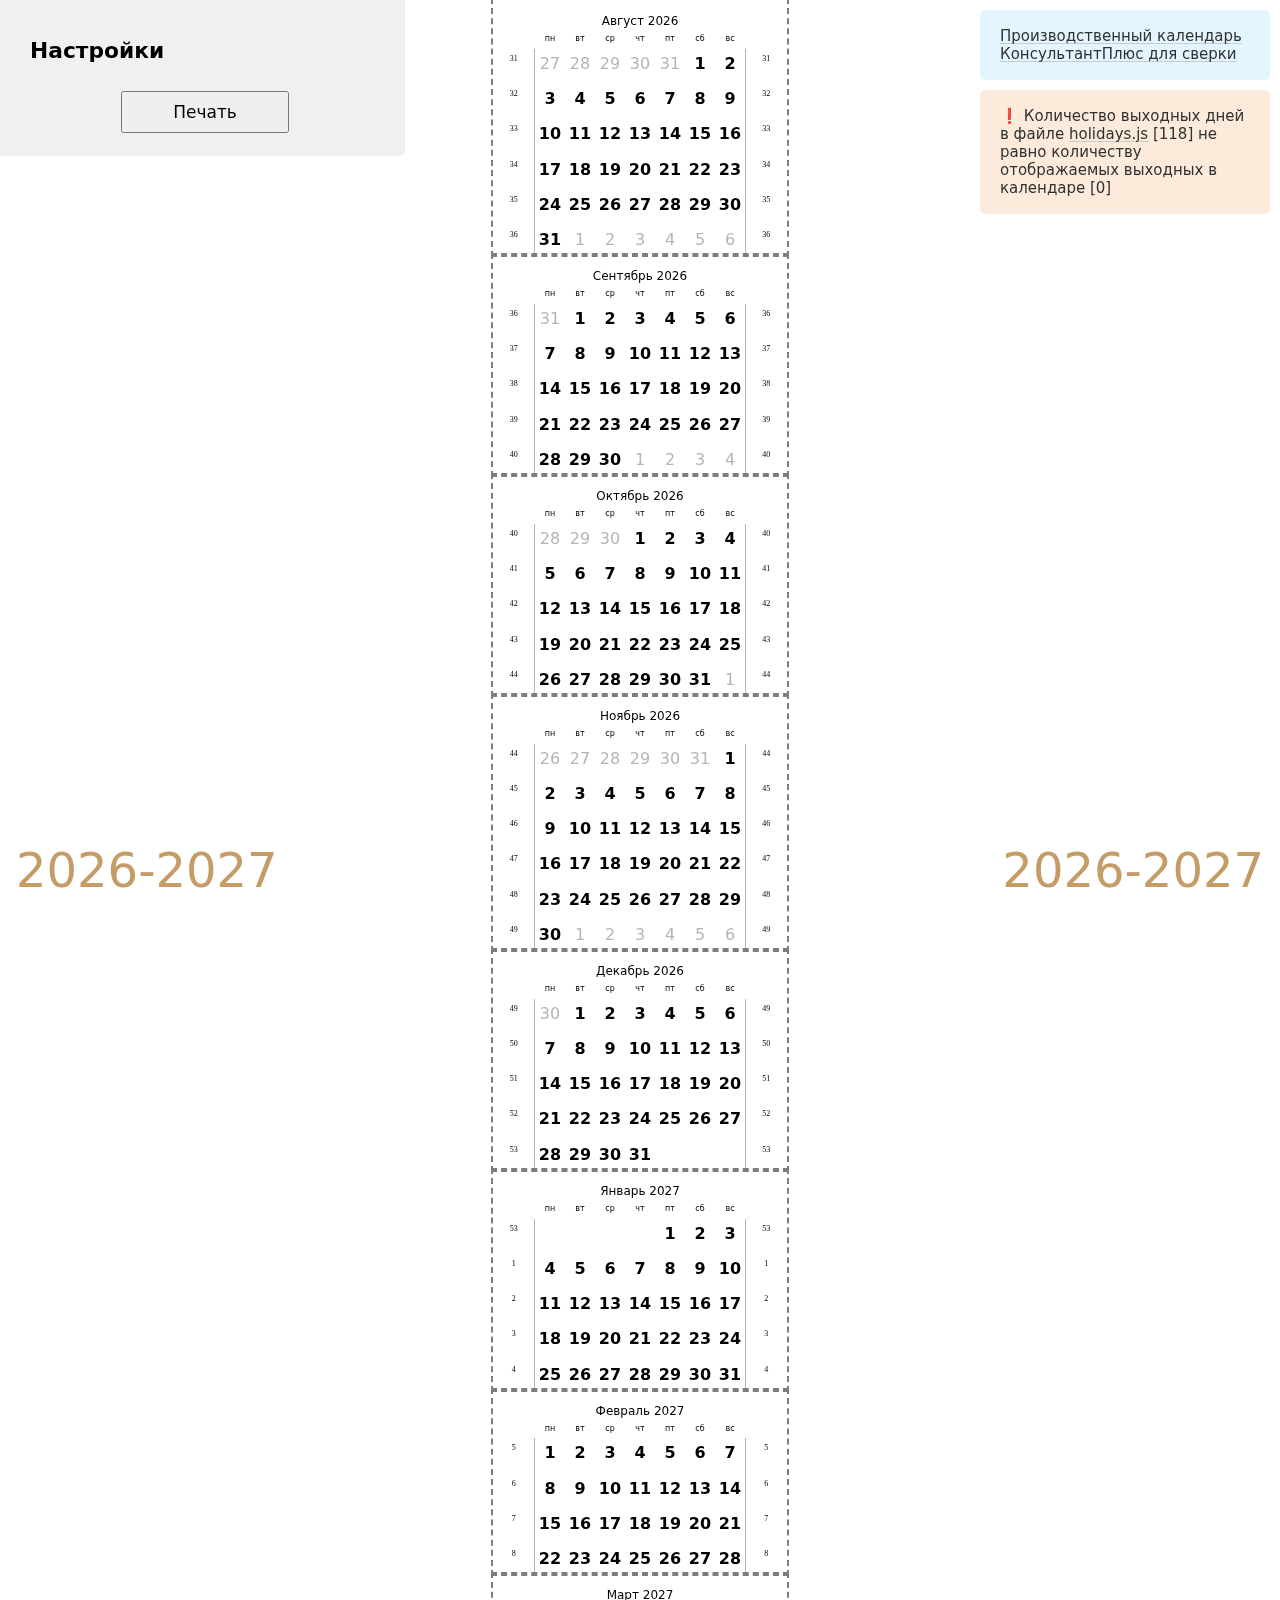
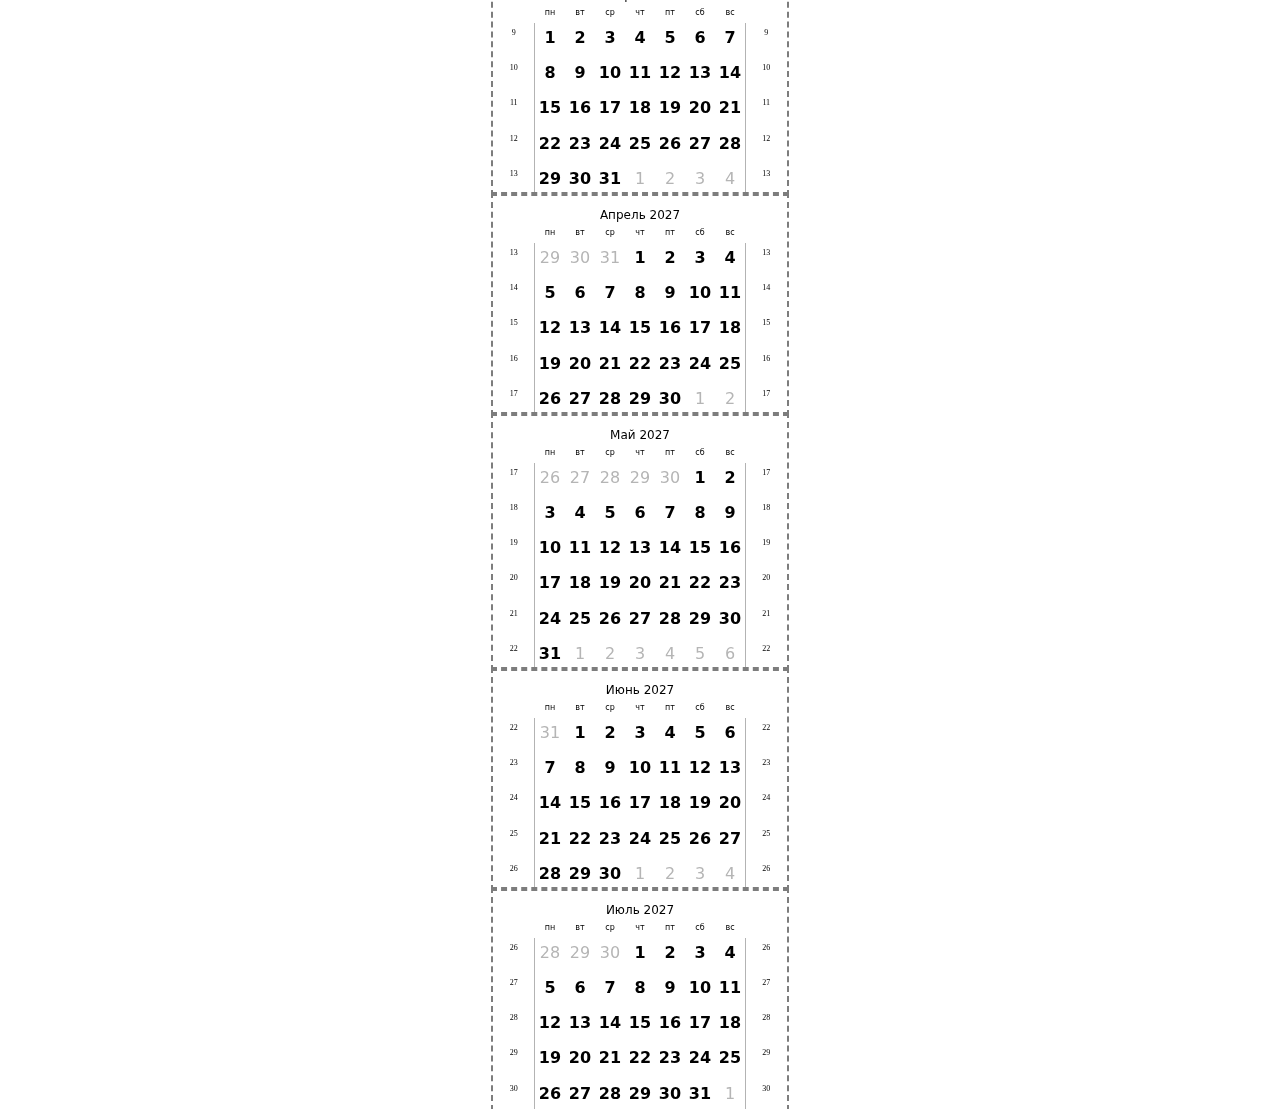
<file: calendar.html>
<!doctype html>
<html>
   <head>
      <meta charset="utf-8">
      <title>Календарь</title>
      <meta name="viewport" content="width=device-width, initial-scale=1">

      <meta property="og:title" content="">
      <meta property="og:type" content="">
      <meta property="og:url" content="">
      <meta property="og:image" content="">

      <link rel="icon" href="./vanilla/favicon.ico" />

      <!-- Plugin CSS, JS -->
      <link href="./vanilla//vanilla-calendar.min.css" rel="stylesheet">
      <script src="./vanilla/vanilla-calendar.min.js" defer></script>
      
      <!-- User CSS, JS -->
      <link href="./style.css" rel="stylesheet">
      <script src="./holidays.js" defer></script>
      <script src="./script.js" defer></script>
   </head>
   
   <body style="display: none">
      <div id="calendar"></div>
      <div id="calendar_preview_year"></div>
      <div id="settings">
         <h2>Настройки</h2>
         <button onclick="window.print()">Печать</button>
      </div>
      <div id="toast">
         <div class="info"><a href="https://www.consultant.ru/law/ref/calendar/proizvodstvennye/" target="_blank">Производственный календарь КонсультантПлюс для сверки</a></div>
      </div>
   </body>
</html>
</file>
<file: style.css>
@charset "UTF-8";

/* Основные стили */
:root {
   font-family: system-ui, sans-serif;
}
[v-cloak] {
   display: none;
}
.p-colorpicker-panel[data-pc-section="panel"] {
   border-radius: 3px;
}
.p-colorpicker-panel[data-pc-section="content"] {
   border: none;
   background: none;
   box-shadow: none;
}
.p-inputswitch {
   display: block !important;
}
h1 {
   font-size: 1.3rem;
   font-weight: 500;
   margin: 0px -10px 1.3rem 0;
   cursor: default;
}
#calendar_preview_year {
   position: fixed;
   inset: auto 1rem 0.1rem;
   display: flex;
   font-size: 3rem;
   justify-content: space-between;
   color: rgb(197 156 101);
   z-index: -1;
}
#calendar_preview_year::before, #calendar_preview_year::after {
   content: attr(data-year);
}
body {
   margin: 0;
   color: rgb(0 0 0);
}
button {
   color: inherit;
   font-family: inherit;
}
.vanilla-calendar button {
   background: none;
   outline: none !important;
}
.vanilla-calendar {
   margin: 0 auto;
   padding: 0;
}
.vanilla-calendar-grid {
   gap: 0;
   grid-auto-flow: row;
}

/* Панель слева, настройки */
#settings {
   position: fixed;
   inset: 0 auto auto 0;
   display: flex;
   font-size: 14.5px;
   flex-direction: column;
   padding: 20px 25px 23px 30px;
   width: 350px;
   border-bottom-right-radius: 5px;
   background: rgb(233 233 233 / 70%);
   backdrop-filter: blur(3px);
}
#settings :is(label, .label) {
   user-select: none;
}
#settings :is(label, .label), #settings > div {
   display: flex;
   align-items: center;
   justify-content: space-between;
   height: 54px;
}
#settings .label:hover .p-dropdown:not(.p-disabled) {
   border-color: #4CAF50;
}
#settings label:hover .p-inputswitch:not(.p-disabled) .p-inputswitch-slider {
   background: #b6bfc8;
}
#settings label:hover .p-inputswitch.p-inputswitch-checked:not(.p-disabled) .p-inputswitch-slider {
   background: #449e48;
}
#settings :is(label, .label) > :last-child:not(:has(.p-inputswitch)) {
   display: flex;
   width: 155px;
}
#settings label:has(.p-inputswitch) {
   width: 183px;
}
#settings .p-button:focus {
   z-index: 1;
}
#settings .p-fileupload-basic {
   flex-grow: 1;
}
#settings .p-fileupload-basic:has(+ .p-button-icon-only) .p-button {
   border-top-right-radius: 0;
   border-bottom-right-radius: 0;
   width: 100%;
}
#settings .p-fileupload-basic .p-icon {
   display: none;
}
#settings .p-fileupload-basic + .p-button-icon-only {
   border-top-left-radius: 0;
   border-bottom-left-radius: 0;
   margin-left: 1px;
}
#settings .p-inputnumber-input {
   width: 100%;
}
#settings .p-colorpicker {
   align-self: baseline;
}
#settings .p-colorpicker-preview {
   width: 1.75rem;
   height: 1.75rem;
   transition-property: color, border-color, box-shadow;
}
#settings .p-button-icon-left::before {
   display: inline-block;
   width: 1rem;
}
#settings .monospace {
   font: 13px/1.5 monospace;
   display: inline-block;
   color: #333;
   padding-right: 9px;
   vertical-align: text-bottom;
   user-select: all;
}
#settings div:has(.reset-color) {
   position: relative;
}
#settings .reset-color {
   position: absolute;
   top: 2px;
   right: -24px;
   font-size: 13px;
   color: #737373;
   width: 19px;
   height: 85%;
   display: flex;
   align-items: center;
   cursor: pointer;
   transition: color 0.2s, text-shadow 0.2s;
}
#settings .reset-color:hover {
   color: #449e48;
   text-shadow: 0 0 3px #b7e0b8, 0 0 3px #b7e0b8;
}
#settings > button {
   font-size: 17px;
   align-self: center;
   margin-top: 10px;
   padding: 9px 50px;
}

/* Уведомления */
#toast {
   position: fixed;
   inset: 10px 10px auto auto;
   font-size: 15px;
   color: #313131;
}
#toast > div {
   padding: 17px 20px;
   margin-bottom: 10px;
   border-radius: 5px;
   width: 250px;
}
#toast a {
   color: inherit;
   text-underline-offset: 2px;
   text-decoration-color: #cbcbcb;
   text-decoration-skip-ink: none;
}
#toast .info {
   background: rgb(215 241 255 / 70%);
   backdrop-filter: blur(3px);
}
#toast .warn {
   background: rgb(251 226 204 / 70%);
   backdrop-filter: blur(3px);
}

/* Страница календаря */
.vanilla-calendar-column {
   width: calc(var(--page-width) + var(--cutoff) * 2);
   height: calc(var(--page-height) + var(--cutoff) * 2);
   padding: var(--cutoff) calc(1.7% + var(--cutoff)) 0;
   background-image: var(--bg);
   background-size: cover;
   outline: 2px dashed rgb(125 125 125);
   outline-offset: calc(-1px - var(--cutoff));
   page-break-after: always;
}

/* Месяц, Год */
.vanilla-calendar-header {
   padding: 0;
   margin-top: 0.95em;
   margin-bottom: 0.5em;
}
.vanilla-calendar-month, .vanilla-calendar-year {
   font-size: 0.75em;
   font-weight: normal;
   line-height: 1;
   padding: 0;
}
.vanilla-calendar-year::before {
   content: " ";
}
.year-number-disabled .vanilla-calendar-year {
   display: none;
}

/* Расстояние между строк */
.vanilla-calendar-week-numbers__content,
.vanilla-calendar-days {
   row-gap: 0.33em;
}

/* Названия дней недели: пн, вт, ср, ... */
.vanilla-calendar-week,
.vanilla-calendar-week-numbers__title {
   font-size: 0.5em;
   margin-bottom: 0.7em; 
}
.vanilla-calendar-week__day {
   font-size: 1em;
}
.vanilla-calendar-week__day,
.vanilla-calendar-week-numbers__title {
   font-weight: normal;
   text-transform: lowercase;
   line-height: 1;
   color: var(--week-days-color);
}

/* Дни месяца */
.vanilla-calendar-day__btn {
   font-size: 1em;
   font-weight: 700;
   line-height: 1;
   padding: 0;
}

/* Выходные и праздничные дни */
.vanilla-calendar-day__btn_holiday {
   color: rgb(242 125 109);
   font-weight: 500;
}

/* Дни прошлого и следующего года */
.vanilla-calendar-day__btn_disabled {
   display: none;
}

/* Дни прошлого и следующего месяца */
.outside-days-disabled :is(.vanilla-calendar-day__btn_prev, .vanilla-calendar-day__btn_next) {
   display: none;
}
.vanilla-calendar-day__btn_prev, .vanilla-calendar-day__btn_next {
   color: rgb(181 181 181);
   font-weight: 100;
}

/* Выходные дни прошлого и следующего месяца */
.vanilla-calendar-day__btn_holiday:is(.vanilla-calendar-day__btn_prev, .vanilla-calendar-day__btn_next) {
   color: rgb(241 153 142);
}

/* Номера недели */
.week-numbers-disabled .vanilla-calendar-week-numbers {
   display: none;
}
.vanilla-calendar-week-numbers__title {
   visibility: hidden;
}
.vanilla-calendar-week-numbers {
   flex-grow: 0;
}
.vanilla-calendar-week-numbers .vanilla-calendar-week-numbers__content {
   padding: 0 0.33em;
   border: 0.03em hidden rgb(179 179 179);
}
.vanilla-calendar-week-numbers:first-of-type .vanilla-calendar-week-numbers__content {
   border-right-style: solid;
}
.vanilla-calendar-week-numbers:last-of-type .vanilla-calendar-week-numbers__content {
   border-left-style: solid;
}
.vanilla-calendar-week-number {
   font: 300 0.5em/2.5 math, serif;
   align-items: baseline;
   height: 2em;
   color: var(--weeks-color);
   cursor: default;
}



/* Для печати */
@media print {
   .vanilla-calendar-column {
      width: 100vw;
      height: 100vh;
      outline: none;
   }
   #settings, #calendar_preview_year, #toast {
      display: none;
   }
}
</file>
<file: vanilla/vanilla-calendar.min.css>
/*! name: @uvarov.frontend/vanilla-calendar | url: https://github.com/uvarov-frontend/vanilla-calendar */
.vanilla-calendar{position:relative;display:flex;height:-webkit-max-content;height:max-content;width:-webkit-max-content;width:max-content;min-width:275px;flex-direction:column;border-radius:.75rem;padding:1rem}.vanilla-calendar button:focus-visible{border-radius:.5rem;outline-style:solid;outline-width:1px}.vanilla-calendar.vanilla-calendar_multiple .vanilla-calendar-month,.vanilla-calendar.vanilla-calendar_multiple .vanilla-calendar-year{cursor:default}.vanilla-calendar.vanilla-calendar_multiple .vanilla-calendar-month.vanilla-calendar-month_disabled,.vanilla-calendar.vanilla-calendar_multiple .vanilla-calendar-year.vanilla-calendar-year_disabled{pointer-events:auto}.vanilla-calendar.vanilla-calendar_multiple .vanilla-calendar-days{flex-grow:0}.vanilla-calendar_hidden{pointer-events:none;visibility:hidden;opacity:0;transition-property:all;transition-timing-function:cubic-bezier(.4,0,.2,1);transition-duration:.15s}.vanilla-calendar_to-input{position:absolute;left:0;top:100%;margin-top:.25rem}.vanilla-calendar-input-wrapper{position:relative}.vanilla-calendar-controls{pointer-events:none;position:absolute;left:0;right:0;top:0;z-index:20;box-sizing:content-box;display:flex;align-items:center;justify-content:space-between;padding-left:1rem;padding-right:1rem;padding-top:1.25rem}.vanilla-calendar-arrow{pointer-events:auto;position:relative;display:block;height:1.5rem;width:1.5rem;cursor:pointer;border-width:0px;background-color:transparent}.vanilla-calendar-arrow:before{position:absolute;inset:0;content:var(--tw-content);content:"";-webkit-mask-image:url('data:image/svg+xml, %3Csvg xmlns="http://www.w3.org/2000/svg" viewBox="0 0 24 24"%3E%3Cpath d="M12 16c-.3 0-.5-.1-.7-.3l-6-6c-.4-.4-.4-1 0-1.4s1-.4 1.4 0l5.3 5.3 5.3-5.3c.4-.4 1-.4 1.4 0s.4 1 0 1.4l-6 6c-.2.2-.4.3-.7.3z"/%3E%3C/svg%3E');mask-image:url('data:image/svg+xml, %3Csvg xmlns="http://www.w3.org/2000/svg" viewBox="0 0 24 24"%3E%3Cpath d="M12 16c-.3 0-.5-.1-.7-.3l-6-6c-.4-.4-.4-1 0-1.4s1-.4 1.4 0l5.3 5.3 5.3-5.3c.4-.4 1-.4 1.4 0s.4 1 0 1.4l-6 6c-.2.2-.4.3-.7.3z"/%3E%3C/svg%3E');-webkit-mask-repeat:no-repeat;mask-repeat:no-repeat;-webkit-mask-position:50% 50%;mask-position:50% 50%}.vanilla-calendar-arrow.vanilla-calendar-arrow_prev:before{-webkit-transform:rotateZ(90deg);transform:rotate(90deg)}.vanilla-calendar-arrow.vanilla-calendar-arrow_next:before{-webkit-transform:rotateZ(-90deg);transform:rotate(-90deg)}.vanilla-calendar-grid{display:grid;flex-grow:1;grid-auto-flow:column;gap:1.75rem}.vanilla-calendar-column{display:flex;min-width:-webkit-min-content;min-width:min-content;flex-direction:column}.vanilla-calendar-header{position:relative;margin-bottom:.75rem;display:flex;align-items:center;padding-left:.25rem;padding-right:.25rem}.vanilla-calendar-header__content{display:grid;flex-grow:1;grid-auto-columns:-webkit-max-content;grid-auto-columns:max-content;grid-auto-flow:column;align-items:center;justify-content:center;white-space:pre-wrap;padding-left:1rem;padding-right:1rem}.vanilla-calendar-month,.vanilla-calendar-year{cursor:pointer;border-radius:.25rem;border-width:0px;background-color:transparent;padding:.25rem;font-size:1rem;line-height:1.5rem;font-weight:700}.vanilla-calendar-month.vanilla-calendar-month_disabled,.vanilla-calendar-year.vanilla-calendar-year_disabled{pointer-events:none}.vanilla-calendar-months{display:grid;flex-grow:1;grid-template-columns:repeat(4,minmax(0,1fr));align-items:center;row-gap:1rem;-webkit-column-gap:.5rem;column-gap:.5rem}.vanilla-calendar-years{display:grid;flex-grow:1;grid-template-columns:repeat(5,minmax(0,1fr));align-items:center;row-gap:1rem;-webkit-column-gap:.5rem;column-gap:.5rem}.vanilla-calendar-months_selecting .vanilla-calendar-months__month,.vanilla-calendar-years_selecting .vanilla-calendar-years__year{cursor:pointer}.vanilla-calendar-months_selecting .vanilla-calendar-months__month .vanilla-calendar-months__month_disabled,.vanilla-calendar-years_selecting .vanilla-calendar-years__year .vanilla-calendar-years__year_disabled{cursor:default}.vanilla-calendar-months__month,.vanilla-calendar-years__year{display:flex;height:2.5rem;align-items:center;justify-content:center;word-break:break-all;border-radius:.5rem;border-width:0px;padding:.25rem;text-align:center;font-size:.75rem;line-height:1rem;font-weight:600}.vanilla-calendar-months__month.vanilla-calendar-months__month_disabled,.vanilla-calendar-years__year.vanilla-calendar-years__year_disabled{pointer-events:none}.vanilla-calendar-week-numbers{display:flex;flex-grow:1;flex-direction:column}.vanilla-calendar-week-numbers__title{margin-bottom:.5rem;display:flex;align-items:center;justify-content:center;font-size:.75rem;line-height:1rem;font-weight:700}.vanilla-calendar-week-numbers__content{display:grid;grid-auto-flow:row;align-items:center;justify-items:center;row-gap:.25rem}.vanilla-calendar-week-number{display:flex;height:100%;min-height:1.875rem;width:100%;min-width:1.875rem;cursor:pointer;align-items:center;justify-content:center;font-size:.75rem;line-height:1rem;font-weight:600}.vanilla-calendar-wrapper{display:flex;flex-grow:1}.vanilla-calendar-content{display:flex;flex-grow:1;flex-direction:column}.vanilla-calendar-week{margin-bottom:.5rem;display:grid;grid-template-columns:repeat(7,1fr);justify-items:center}.vanilla-calendar-week__day{display:flex;height:100%;width:100%;min-width:1.875rem;align-items:center;justify-content:center;font-size:.75rem;line-height:1rem;font-weight:700}.vanilla-calendar-days{display:grid;flex-grow:1;grid-template-columns:repeat(7,1fr);align-items:center;justify-items:center;row-gap:.25rem}.vanilla-calendar-days_selecting .vanilla-calendar-day__btn{cursor:pointer}.vanilla-calendar-days_selecting .vanilla-calendar-day__btn_disabled{cursor:default}.vanilla-calendar-day{position:relative;display:flex;height:100%;width:100%;align-items:center;justify-content:center}.vanilla-calendar-day:focus-visible .vanilla-calendar-day__popup,.vanilla-calendar-day:hover .vanilla-calendar-day__popup{pointer-events:auto;opacity:1}.vanilla-calendar-day_selected-first .vanilla-calendar-day__btn_selected{border-top-right-radius:0;border-bottom-right-radius:0;border-top-left-radius:.5rem;border-bottom-left-radius:.5rem}.vanilla-calendar-day_selected-last .vanilla-calendar-day__btn_selected{border-top-left-radius:0;border-bottom-left-radius:0;border-top-right-radius:.5rem;border-bottom-right-radius:.5rem}.vanilla-calendar-day_selected-intermediate .vanilla-calendar-day__btn_intermediate{border-radius:0}.vanilla-calendar-day__btn{display:flex;height:100%;min-height:1.875rem;width:100%;min-width:1.875rem;cursor:default;align-items:center;justify-content:center;border-radius:.5rem;border-width:0px;font-size:.75rem;line-height:1rem;font-weight:400}.vanilla-calendar-day__btn_today{font-weight:700}.vanilla-calendar-day__btn_disabled{pointer-events:none}.vanilla-calendar-day__popup{-webkit-transform:translateX(-50%);transform:translate(-50%);pointer-events:none;position:absolute;left:50%;top:100%;z-index:20;width:8rem;padding:1rem .75rem .5rem;font-size:.75rem;line-height:1rem;font-weight:400;opacity:0}.vanilla-calendar-day__popup:before{content:var(--tw-content);position:absolute}.vanilla-calendar-day__popup:after{content:var(--tw-content);position:absolute}.vanilla-calendar-day__popup:hover{pointer-events:auto;opacity:1}.vanilla-calendar-day__popup:before{content:"";left:0;bottom:0;z-index:-10;display:block;height:calc(100% - 8px);width:100%;border-radius:.5rem}.vanilla-calendar-day__popup:after{content:"";-webkit-transform:translateX(-50%);transform:translate(-50%);left:50%;top:1px;z-index:-10;display:block;height:0px;width:0px;border-left-width:8px;border-right-width:8px;border-top-width:0px;border-bottom-width:8px;border-style:solid;border-left-color:transparent;border-right-color:transparent;border-top-color:transparent}.vanilla-calendar-time{margin-top:.75rem;display:grid;grid-template-columns:auto 1fr;gap:.75rem;border-top-width:1px;border-bottom-width:0px;border-left-width:0px;border-right-width:0px;border-style:solid;padding-top:.75rem}.vanilla-calendar-time__content{display:grid;grid-auto-flow:column;align-items:center}.vanilla-calendar-time__hours{position:relative;margin-right:.35rem;width:1.75rem}.vanilla-calendar-time__hours:after{position:absolute;right:-5px;top:50%;margin-top:calc(-50% + 1px);display:block;--tw-content: ":";content:var(--tw-content)}.vanilla-calendar-time__minutes{width:1.75rem}.vanilla-calendar-time__hours input,.vanilla-calendar-time__minutes input{position:relative;margin:0;box-sizing:border-box;display:block;width:100%;border-radius:.25rem;border-width:0px;padding:.125rem;text-align:center;font-size:1.125rem;font-weight:600;line-height:1.125rem}.vanilla-calendar-time__hours input:focus-visible,.vanilla-calendar-time__minutes input:focus-visible{outline-style:solid;outline-width:1px}.vanilla-calendar-time__hours input:disabled,.vanilla-calendar-time__minutes input:disabled{cursor:default}.vanilla-calendar-time__hours input:hover:disabled,.vanilla-calendar-time__minutes input:hover:disabled{background-color:transparent}.vanilla-calendar-time__keeping{margin-left:1px;margin-top:.25rem;width:22px;cursor:pointer;border-radius:.25rem;border-width:0px;background-color:transparent;padding:0;font-size:11px}.vanilla-calendar-time__keeping:focus-visible{outline-style:solid;outline-width:1px}.vanilla-calendar-time__keeping:disabled{cursor:default}.vanilla-calendar-time__keeping:hover:disabled{background-color:transparent}.vanilla-calendar-time__ranges{display:grid;grid-auto-flow:row}.vanilla-calendar-time__range{position:relative;z-index:10;font-size:0}.vanilla-calendar-time__range:before{content:var(--tw-content);left:0}.vanilla-calendar-time__range:after{content:var(--tw-content);right:0}.vanilla-calendar-time__range:before,.vanilla-calendar-time__range:after{content:"";-webkit-transform:translateY(-50%);transform:translateY(-50%);pointer-events:none;position:absolute;top:50%;z-index:10;height:.5rem;width:1px}.vanilla-calendar-time__range input{position:relative;margin:0;height:1.25rem;width:100%;cursor:pointer;-webkit-appearance:none;appearance:none;outline-width:0px}.vanilla-calendar-time__range input::-webkit-slider-thumb{position:relative;z-index:20;margin-top:-.5rem;box-sizing:border-box;height:1rem;width:.75rem;cursor:pointer;-webkit-appearance:none;appearance:none;border-radius:.25rem;border-width:1px;border-style:solid;--tw-shadow: 0 0 #0000;--tw-shadow-colored: 0 0 #0000;box-shadow:var(--tw-ring-offset-shadow, 0 0 #0000),var(--tw-ring-shadow, 0 0 #0000),var(--tw-shadow)}.vanilla-calendar-time__range input::-moz-range-thumb{position:relative;z-index:20;box-sizing:border-box;height:1rem;width:.75rem;cursor:pointer;border-radius:.25rem;border-width:1px;border-style:solid;--tw-shadow: 0 0 #0000;--tw-shadow-colored: 0 0 #0000;box-shadow:var(--tw-ring-offset-shadow, 0 0 #0000),var(--tw-ring-shadow, 0 0 #0000),var(--tw-shadow)}.vanilla-calendar-time__range input::-webkit-slider-runnable-track{margin-top:1px;box-sizing:border-box;height:1px;width:100%;cursor:pointer;--tw-shadow: 0 0 #0000;--tw-shadow-colored: 0 0 #0000;box-shadow:var(--tw-ring-offset-shadow, 0 0 #0000),var(--tw-ring-shadow, 0 0 #0000),var(--tw-shadow)}.vanilla-calendar-time__range input::-moz-range-track{margin-top:1px;box-sizing:border-box;height:1px;width:100%;cursor:pointer;--tw-shadow: 0 0 #0000;--tw-shadow-colored: 0 0 #0000;box-shadow:var(--tw-ring-offset-shadow, 0 0 #0000),var(--tw-ring-shadow, 0 0 #0000),var(--tw-shadow)}
</file>
